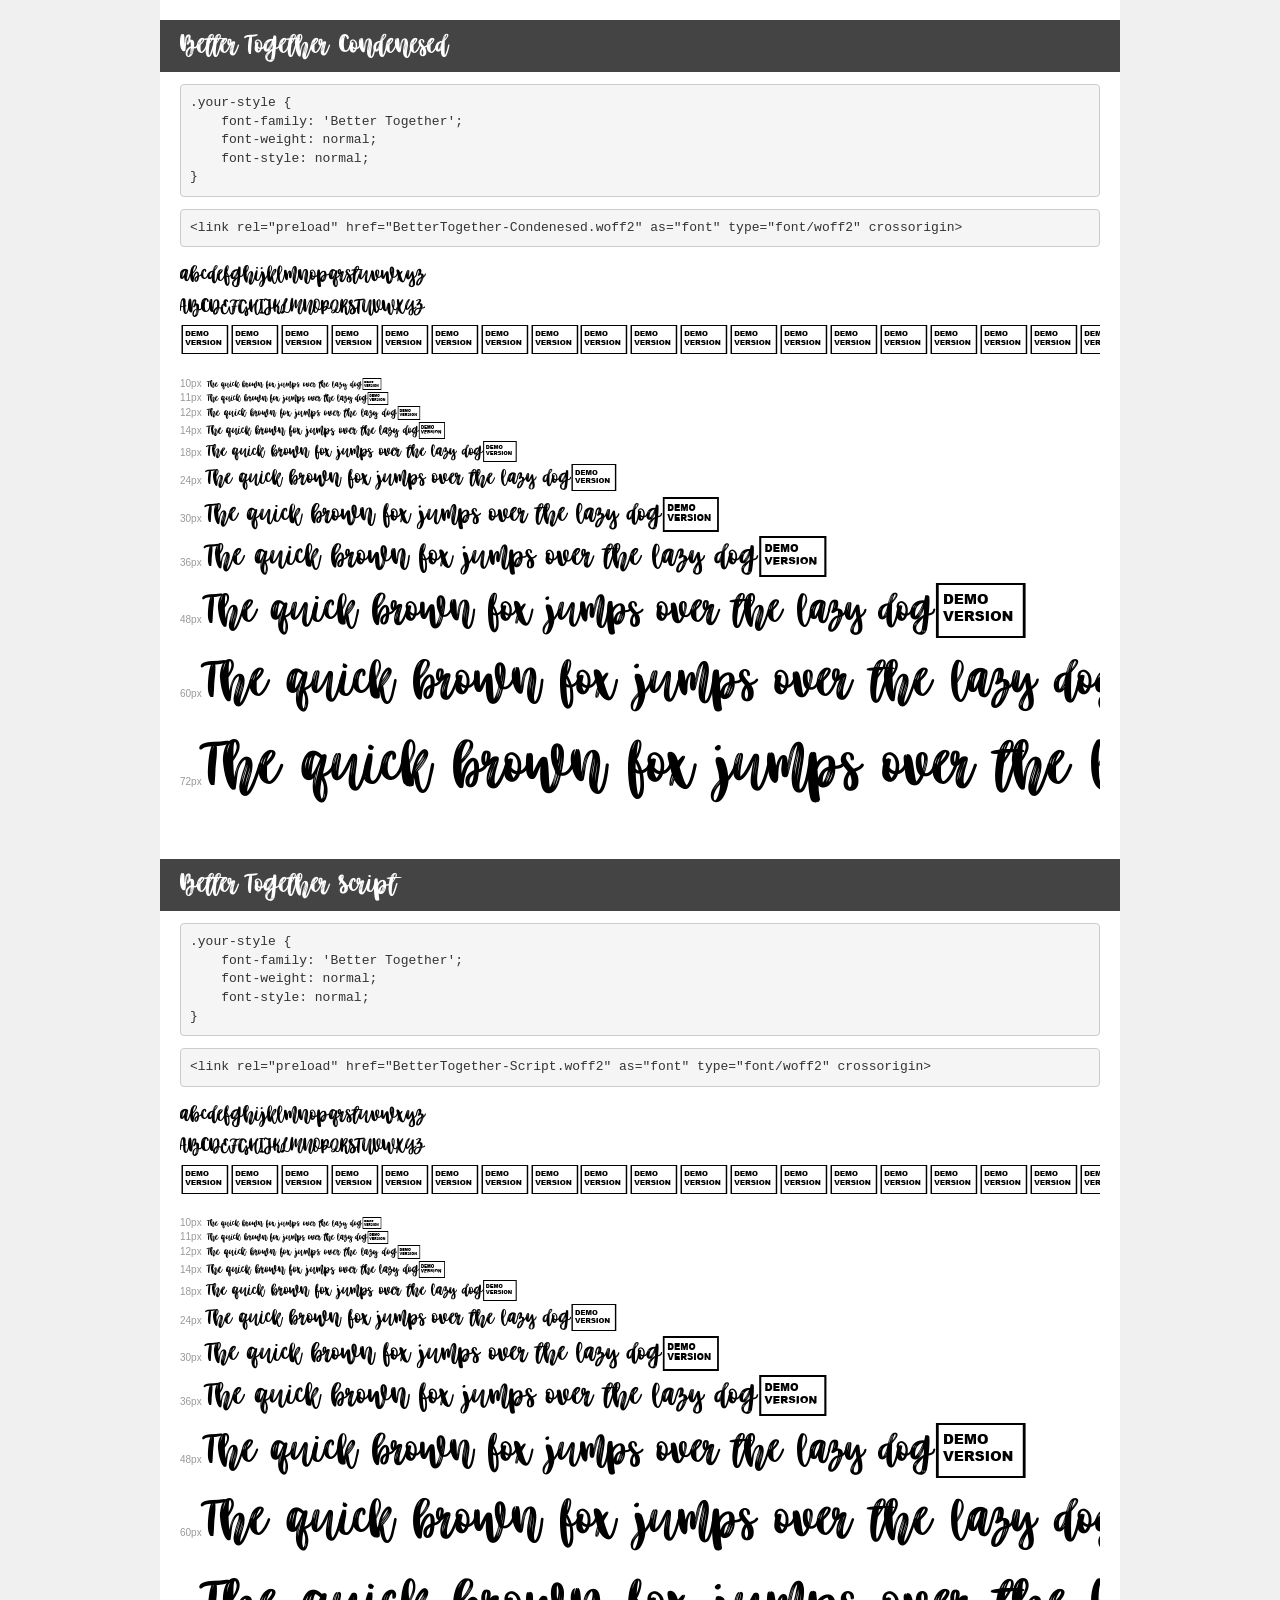
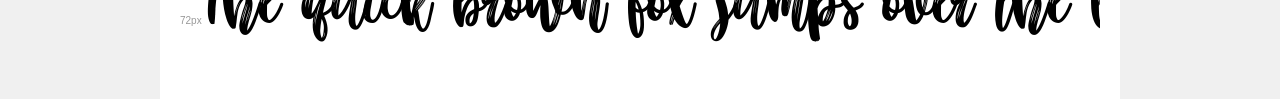
<file: demo.html>
<!DOCTYPE html>
<html lang="en">
<head>
    <meta charset="utf-8">
    <meta http-equiv="X-UA-Compatible" content="IE=edge">
    <meta name="viewport" content="width=device-width, initial-scale=1">
    <meta name="robots" content="noindex, noarchive">
    <meta name="format-detection" content="telephone=no">
    <title>Transfonter demo</title>
    <link href="stylesheet.css" rel="stylesheet">
    <style>
        /*
        http://meyerweb.com/eric/tools/css/reset/
        v2.0 | 20110126
        License: none (public domain)
        */
        html, body, div, span, applet, object, iframe,
        h1, h2, h3, h4, h5, h6, p, blockquote, pre,
        a, abbr, acronym, address, big, cite, code,
        del, dfn, em, img, ins, kbd, q, s, samp,
        small, strike, strong, sub, sup, tt, var,
        b, u, i, center,
        dl, dt, dd, ol, ul, li,
        fieldset, form, label, legend,
        table, caption, tbody, tfoot, thead, tr, th, td,
        article, aside, canvas, details, embed,
        figure, figcaption, footer, header, hgroup,
        menu, nav, output, ruby, section, summary,
        time, mark, audio, video {
            margin: 0;
            padding: 0;
            border: 0;
            font-size: 100%;
            font: inherit;
            vertical-align: baseline;
        }
        /* HTML5 display-role reset for older browsers */
        article, aside, details, figcaption, figure,
        footer, header, hgroup, menu, nav, section {
            display: block;
        }
        body {
            line-height: 1;
        }
        ol, ul {
            list-style: none;
        }
        blockquote, q {
            quotes: none;
        }
        blockquote:before, blockquote:after,
        q:before, q:after {
            content: '';
            content: none;
        }
        table {
            border-collapse: collapse;
            border-spacing: 0;
        }
        /* demo styles */
        body {
            background: #f0f0f0;
            color: #000;
        }
        .page {
            background: #fff;
            width: 920px;
            margin: 0 auto;
            padding: 20px 20px 0 20px;
            overflow: hidden;
        }
        .font-container {
            overflow-x: auto;
            overflow-y: hidden;
            margin-bottom: 40px;
            line-height: 1.3;
            white-space: nowrap;
            padding-bottom: 5px;
        }
        h1 {
            position: relative;
            background: #444;
            font-size: 32px;
            color: #fff;
            padding: 10px 20px;
            margin: 0 -20px 12px -20px;
        }
        .letters {
            font-size: 25px;
            margin-bottom: 20px;
        }
        .s10:before {
            content: '10px';
        }
        .s11:before {
            content: '11px';
        }
        .s12:before {
            content: '12px';
        }
        .s14:before {
            content: '14px';
        }
        .s18:before {
            content: '18px';
        }
        .s24:before {
            content: '24px';
        }
        .s30:before {
            content: '30px';
        }
        .s36:before {
            content: '36px';
        }
        .s48:before {
            content: '48px';
        }
        .s60:before {
            content: '60px';
        }
        .s72:before {
            content: '72px';
        }
        .s10:before, .s11:before, .s12:before, .s14:before,
        .s18:before, .s24:before, .s30:before, .s36:before,
        .s48:before, .s60:before, .s72:before {
            font-family: Arial, sans-serif;
            font-size: 10px;
            font-weight: normal;
            font-style: normal;
            color: #999;
            padding-right: 6px;
        }
        pre {
            display: block;
            padding: 9px;
            margin: 0 0 12px;
            font-family: Monaco, Menlo, Consolas, "Courier New", monospace;
            font-size: 13px;
            line-height: 1.428571429;
            color: #333;
            font-weight: normal;
            font-style: normal;
            background-color: #f5f5f5;
            border: 1px solid #ccc;
            overflow-x: auto;
            border-radius: 4px;
        }
        /* responsive */
        @media (max-width: 959px) {
            .page {
                width: auto;
                margin: 0;
            }
        }
    </style>
</head>
<body>
<div class="page">
    <div class="demo">
        <h1 style="font-family: 'Better Together'; font-weight: normal; font-style: normal;">Better Together Condenesed</h1>
        <pre title="Usage">.your-style {
    font-family: 'Better Together';
    font-weight: normal;
    font-style: normal;
}</pre>
        <pre title="Preload (optional)">
&lt;link rel=&quot;preload&quot; href=&quot;BetterTogether-Condenesed.woff2&quot; as=&quot;font&quot; type=&quot;font/woff2&quot; crossorigin&gt;</pre>
        <div class="font-container" style="font-family: 'Better Together'; font-weight: normal; font-style: normal;">
            <p class="letters">
                abcdefghijklmnopqrstuvwxyz<br>
ABCDEFGHIJKLMNOPQRSTUVWXYZ<br>
                0123456789.:,;()*!?'@#&lt;&gt;$%&^+-=~
            </p>
            <p class="s10" style="font-size: 10px;">The quick brown fox jumps over the lazy dog.</p>
            <p class="s11" style="font-size: 11px;">The quick brown fox jumps over the lazy dog.</p>
            <p class="s12" style="font-size: 12px;">The quick brown fox jumps over the lazy dog.</p>
            <p class="s14" style="font-size: 14px;">The quick brown fox jumps over the lazy dog.</p>
            <p class="s18" style="font-size: 18px;">The quick brown fox jumps over the lazy dog.</p>
            <p class="s24" style="font-size: 24px;">The quick brown fox jumps over the lazy dog.</p>
            <p class="s30" style="font-size: 30px;">The quick brown fox jumps over the lazy dog.</p>
            <p class="s36" style="font-size: 36px;">The quick brown fox jumps over the lazy dog.</p>
            <p class="s48" style="font-size: 48px;">The quick brown fox jumps over the lazy dog.</p>
            <p class="s60" style="font-size: 60px;">The quick brown fox jumps over the lazy dog.</p>
            <p class="s72" style="font-size: 72px;">The quick brown fox jumps over the lazy dog.</p>
        </div>
    </div>

    <div class="demo">
        <h1 style="font-family: 'Better Together'; font-weight: normal; font-style: normal;">Better Together Script</h1>
        <pre title="Usage">.your-style {
    font-family: 'Better Together';
    font-weight: normal;
    font-style: normal;
}</pre>
        <pre title="Preload (optional)">
&lt;link rel=&quot;preload&quot; href=&quot;BetterTogether-Script.woff2&quot; as=&quot;font&quot; type=&quot;font/woff2&quot; crossorigin&gt;</pre>
        <div class="font-container" style="font-family: 'Better Together'; font-weight: normal; font-style: normal;">
            <p class="letters">
                abcdefghijklmnopqrstuvwxyz<br>
ABCDEFGHIJKLMNOPQRSTUVWXYZ<br>
                0123456789.:,;()*!?'@#&lt;&gt;$%&^+-=~
            </p>
            <p class="s10" style="font-size: 10px;">The quick brown fox jumps over the lazy dog.</p>
            <p class="s11" style="font-size: 11px;">The quick brown fox jumps over the lazy dog.</p>
            <p class="s12" style="font-size: 12px;">The quick brown fox jumps over the lazy dog.</p>
            <p class="s14" style="font-size: 14px;">The quick brown fox jumps over the lazy dog.</p>
            <p class="s18" style="font-size: 18px;">The quick brown fox jumps over the lazy dog.</p>
            <p class="s24" style="font-size: 24px;">The quick brown fox jumps over the lazy dog.</p>
            <p class="s30" style="font-size: 30px;">The quick brown fox jumps over the lazy dog.</p>
            <p class="s36" style="font-size: 36px;">The quick brown fox jumps over the lazy dog.</p>
            <p class="s48" style="font-size: 48px;">The quick brown fox jumps over the lazy dog.</p>
            <p class="s60" style="font-size: 60px;">The quick brown fox jumps over the lazy dog.</p>
            <p class="s72" style="font-size: 72px;">The quick brown fox jumps over the lazy dog.</p>
        </div>
    </div>

</div>
</body>
</html>
</file>
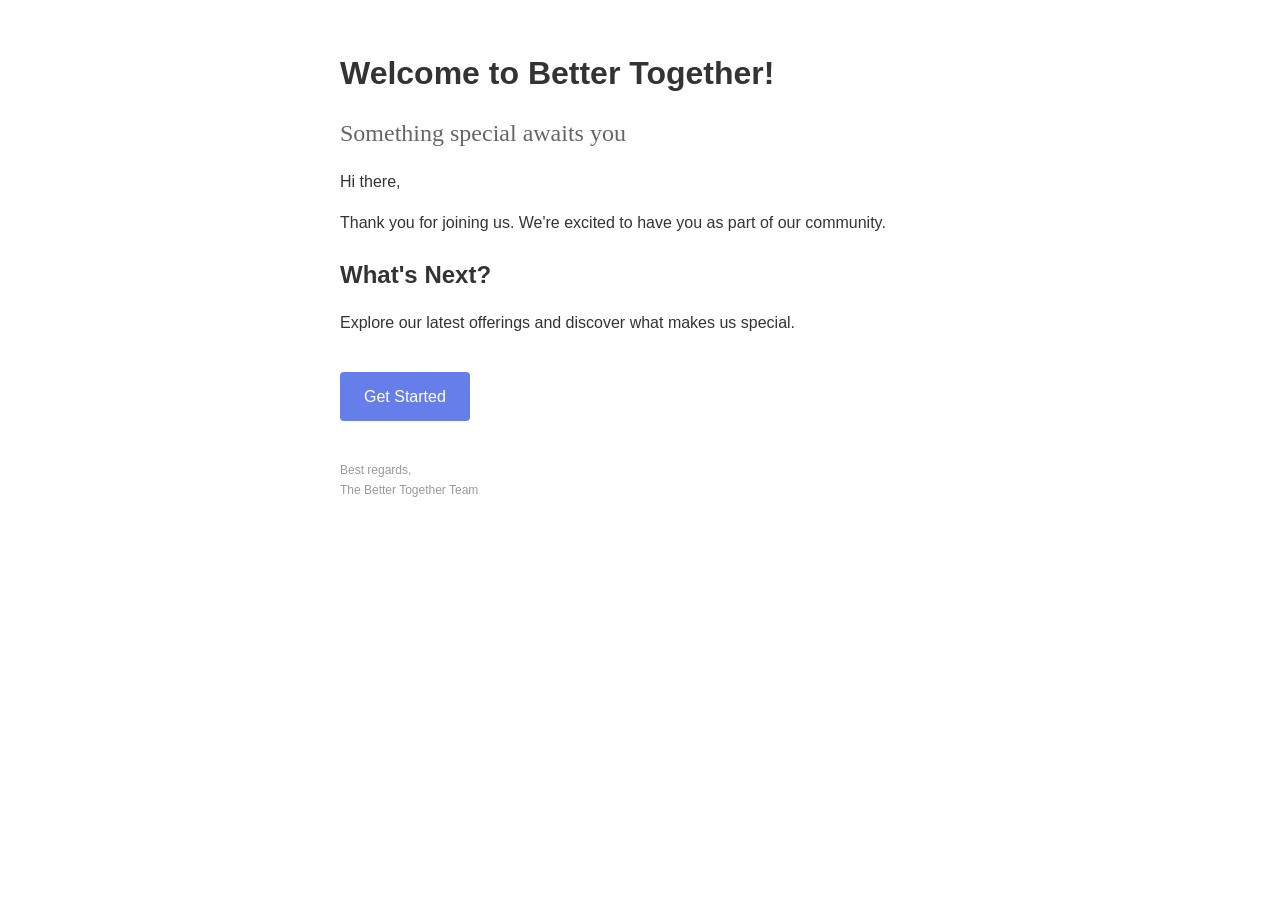
<file: klaviyo-template.html>
<!-- 
  Klaviyo Email Template Example
  Copy this entire code into your Klaviyo email editor
-->

<!DOCTYPE html>
<html>
<head>
    <meta charset="UTF-8">
    <meta name="viewport" content="width=device-width, initial-scale=1.0">
    <style>
        @font-face {
            font-family: 'BetterTogether-Condensed';
            src: url('https://lucie-kaas-fonts.github.io/bettertogetherfont/fonts/BetterTogether-Condensed.woff2') format('woff2'),
                 url('https://lucie-kaas-fonts.github.io/bettertogetherfont/fonts/BetterTogether-Condensed.woff') format('woff');
            font-weight: normal;
            font-style: normal;
            font-display: swap;
        }

        @font-face {
            font-family: 'BetterTogether-Script';
            src: url('https://lucie-kaas-fonts.github.io/bettertogetherfont/fonts/BetterTogether-Script.woff2') format('woff2'),
                 url('https://lucie-kaas-fonts.github.io/bettertogetherfont/fonts/BetterTogether-Script.woff') format('woff');
            font-weight: normal;
            font-style: normal;
            font-display: swap;
        }

        body {
            font-family: Arial, sans-serif;
            line-height: 1.6;
            color: #333;
        }

        h1, h2, h3 {
            font-family: 'BetterTogether-Condensed', sans-serif;
            margin: 20px 0 10px 0;
        }

        .script-text {
            font-family: 'BetterTogether-Script', cursive;
            font-size: 24px;
            color: #666;
            margin: 15px 0;
        }

        .container {
            max-width: 600px;
            margin: 0 auto;
            padding: 20px;
        }

        .button {
            display: inline-block;
            background-color: #667eea;
            color: white;
            padding: 12px 24px;
            text-decoration: none;
            border-radius: 4px;
            margin-top: 20px;
        }
    </style>
</head>
<body>
    <div class="container">
        <h1>Welcome to Better Together!</h1>
        
        <p class="script-text">Something special awaits you</p>
        
        <p>Hi there,</p>
        
        <p>Thank you for joining us. We're excited to have you as part of our community.</p>
        
        <h2>What's Next?</h2>
        <p>Explore our latest offerings and discover what makes us special.</p>
        
        <a href="#" class="button">Get Started</a>
        
        <p style="margin-top: 40px; font-size: 12px; color: #999;">
            Best regards,<br>
            The Better Together Team
        </p>
    </div>
</body>
</html>
</file>
<file: stylesheet.css>
@font-face {
    font-family: 'Better Together';
    src: url('BetterTogether-Condenesed.woff2') format('woff2'),
        url('BetterTogether-Condenesed.woff') format('woff');
    font-weight: normal;
    font-style: normal;
    font-display: swap;
}

@font-face {
    font-family: 'Better Together';
    src: url('BetterTogether-Script.woff2') format('woff2'),
        url('BetterTogether-Script.woff') format('woff');
    font-weight: normal;
    font-style: normal;
    font-display: swap;
}
</file>
